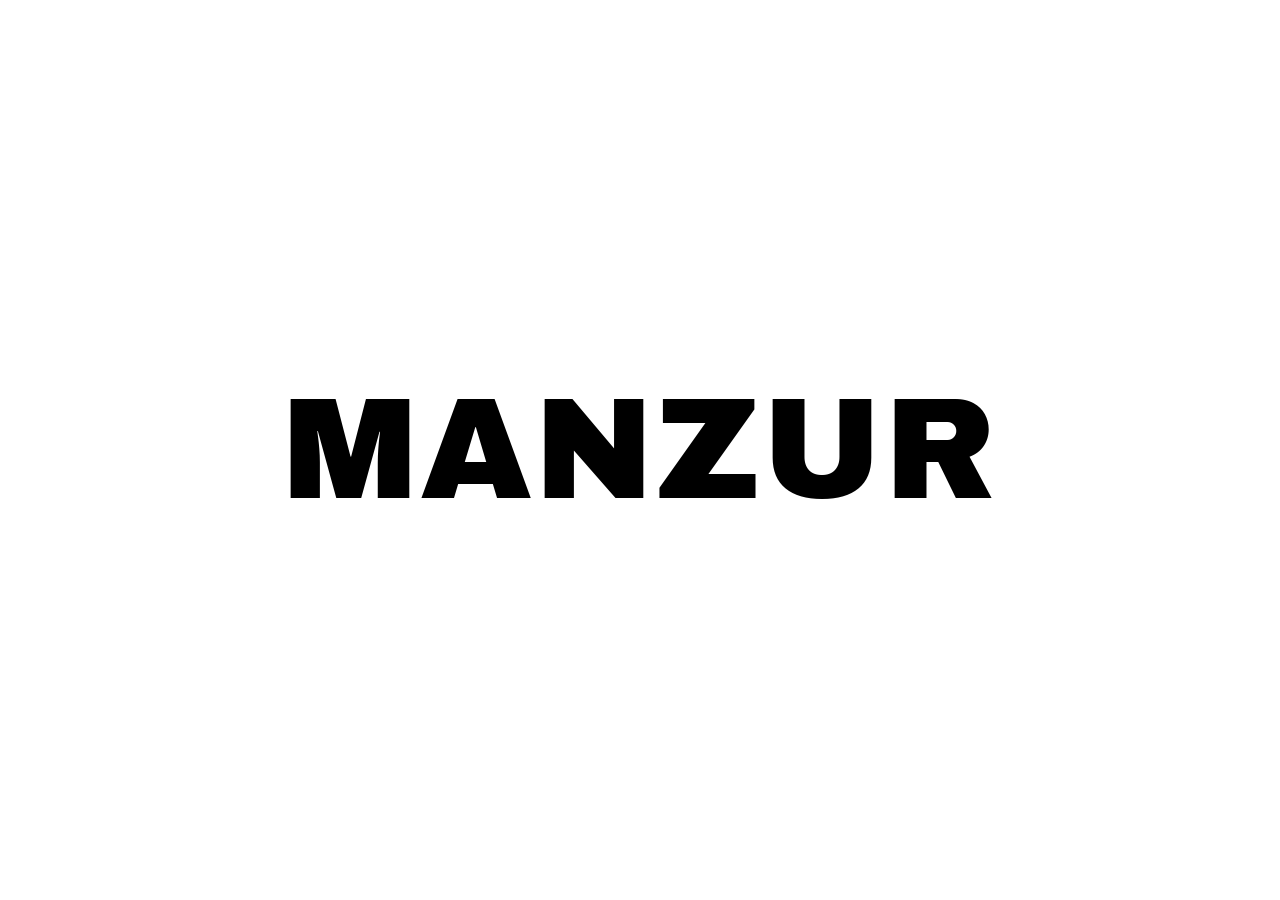
<file: index.html>
<!DOCTYPE html>
<html lang="es">
<head>
    <meta charset="UTF-8">
    <meta name="viewport" content="width=device-width, initial-scale=1.0">
    <title>Manzur | Portafolio</title>

    <!-- Bootstrap CSS -->
    <link href="https://cdn.jsdelivr.net/npm/bootstrap@5.3.3/dist/css/bootstrap.min.css" rel="stylesheet">

    <!-- FontAwesome -->
    <link rel="stylesheet" href="https://cdnjs.cloudflare.com/ajax/libs/font-awesome/6.5.2/css/all.min.css">

    <!-- Google Fonts -->
    <link rel="preconnect" href="https://fonts.googleapis.com">
    <link href="https://fonts.googleapis.com/css2?family=Archivo+Black&family=Inter:wght@400;500&display=swap" rel="stylesheet">

    <!-- Nuestro CSS -->
    <link rel="stylesheet" href="css/style.css">
</head>
<body class="intro-page">

    <div class="container-fluid vh-100 d-flex justify-content-center align-items-center">
        <a href="html/proyectos.html" class="intro-title text-decoration-none">MANZUR</a>
    </div>

    <!-- Bootstrap JS -->
    <script src="https://cdn.jsdelivr.net/npm/bootstrap@5.3.3/dist/js/bootstrap.bundle.min.js"></script>
    <script src="js/script.js"></script>
</body>
</html>
</file>
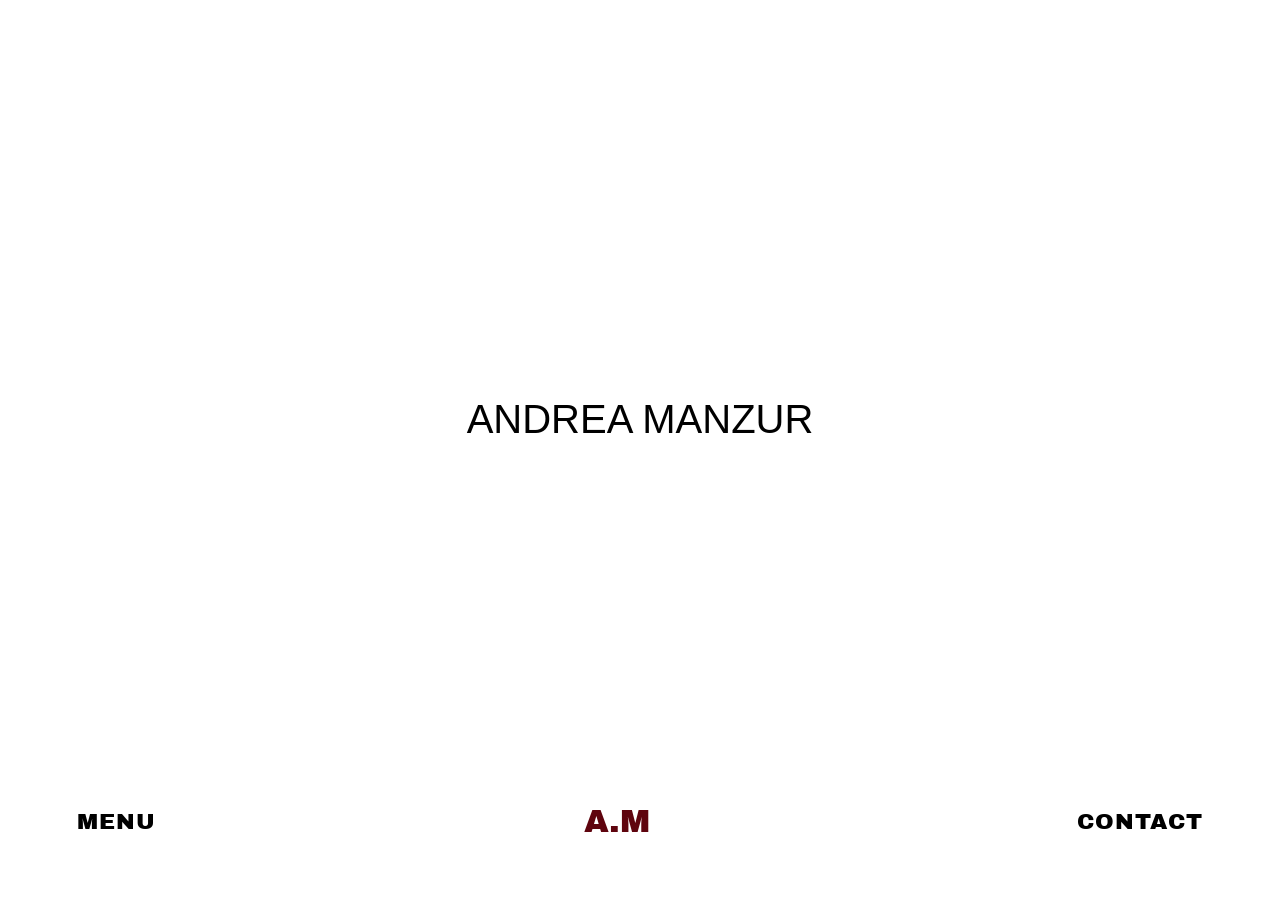
<file: home.html>
<!DOCTYPE html>
<html lang="es">
<head>
    <meta charset="UTF-8">
    <meta name="viewport" content="width=device-width, initial-scale=1.0">
    <title>Andrea Manzur</title>

    <link href="https://cdn.jsdelivr.net/npm/bootstrap@5.3.3/dist/css/bootstrap.min.css" rel="stylesheet">
    <link rel="preconnect" href="https://fonts.googleapis.com">
    <link href="https://fonts.googleapis.com/css2?family=Archivo+Black&family=Caveat:wght@400;700&display=swap" rel="stylesheet">
    <link rel="stylesheet" href="css/style.css">
</head>
<body class="home-page">

    <div class="home-contenedor">

        <h1 class="home-titulo">ANDREA MANZUR</h1>

        <div class="home-nav">

            <a href="proyectos.html" class="home-link home-menu">MENU</a>

            <a href="javascript:void(0)" class="iniciales home-am" id="btnVolver">A.M</a>

            <div class="home-contact-wrapper">
                <div class="home-contact-info" id="contactoInfo">
                    <p class="home-contact-desc">Arquitectura y diseño de espacios.</p>
                    <p class="home-contact-dato">info@andreamanzur.com</p>
                    <p class="home-contact-dato">+58 414 328 2037</p>
                    <p class="home-contact-dato">@andreaamanzur</p>
                    <p class="home-contact-ciudad">Caracas, Venezuela.</p>
                </div>
                <a href="javascript:void(0)" class="home-link home-contact" id="btnContact">CONTACT</a>
            </div>

        </div>

    </div>

    <script src="https://cdn.jsdelivr.net/npm/bootstrap@5.3.3/dist/js/bootstrap.bundle.min.js"></script>
    <script src="js/script.js"></script>
</body>
</html>
</file>
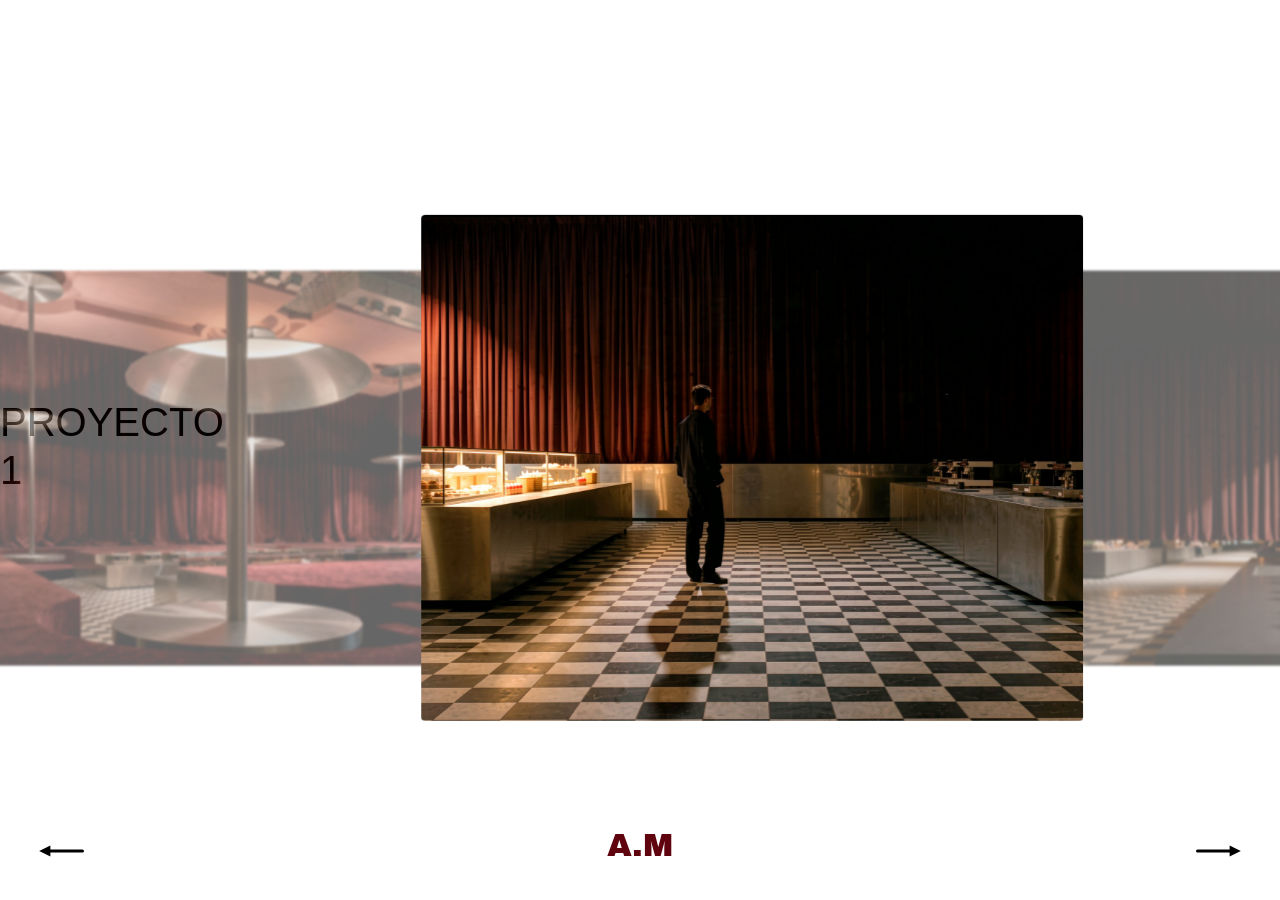
<file: proyecto-video.html>
<!DOCTYPE html>
<html lang="es">
<head>
    <meta charset="UTF-8">
    <meta name="viewport" content="width=device-width, initial-scale=1.0">
    <title>Proyecto | Manzur</title>

    <!-- Bootstrap CSS -->
    <link href="https://cdn.jsdelivr.net/npm/bootstrap@5.3.3/dist/css/bootstrap.min.css" rel="stylesheet">

    <!-- FontAwesome -->
    <link rel="stylesheet" href="https://cdnjs.cloudflare.com/ajax/libs/font-awesome/6.5.2/css/all.min.css">

    <!-- Google Fonts -->
    <link rel="preconnect" href="https://fonts.googleapis.com">
    <link href="https://fonts.googleapis.com/css2?family=Archivo+Black&family=Caveat:wght@400;700&display=swap" rel="stylesheet">

    <!-- Nuestro CSS -->
    <link rel="stylesheet" href="css/style.css">
</head>
<body class="video-page">

    <div class="carrusel-3d-contenedor">

    <!-- Nombre del proyecto, arriba -->
    <h1 class="video-titulo-overlay" id="nombreProyecto">Proyecto 1</h1>

    <!-- Indicadores (puntos), ahora arriba a la izquierda -->
    <div class="carrusel-indicadores" id="carruselIndicadores"></div>

    <!-- Aqui van las tarjetas apiladas -->
    <div class="tarjetas-track" id="tarjetasTrack"></div>

    <!-- Iniciales, centradas debajo de la tarjeta -->
    <a href="proyectos.html" class="iniciales iniciales-overlay">A.M</a>

  <!-- Flecha izquierda: navega hacia atras -->
<button class="flecha-nav flecha-nav-izq" id="btnAnterior">←</button>

<!-- Flecha derecha: navega hacia adelante -->
<button class="flecha-nav flecha-nav-der" id="btnSiguiente">→</button>

</div>

    <!-- Bootstrap JS -->
    <script src="https://cdn.jsdelivr.net/npm/bootstrap@5.3.3/dist/js/bootstrap.bundle.min.js"></script>
    <script src="js/script.js"></script>
</body>
</html>
</file>
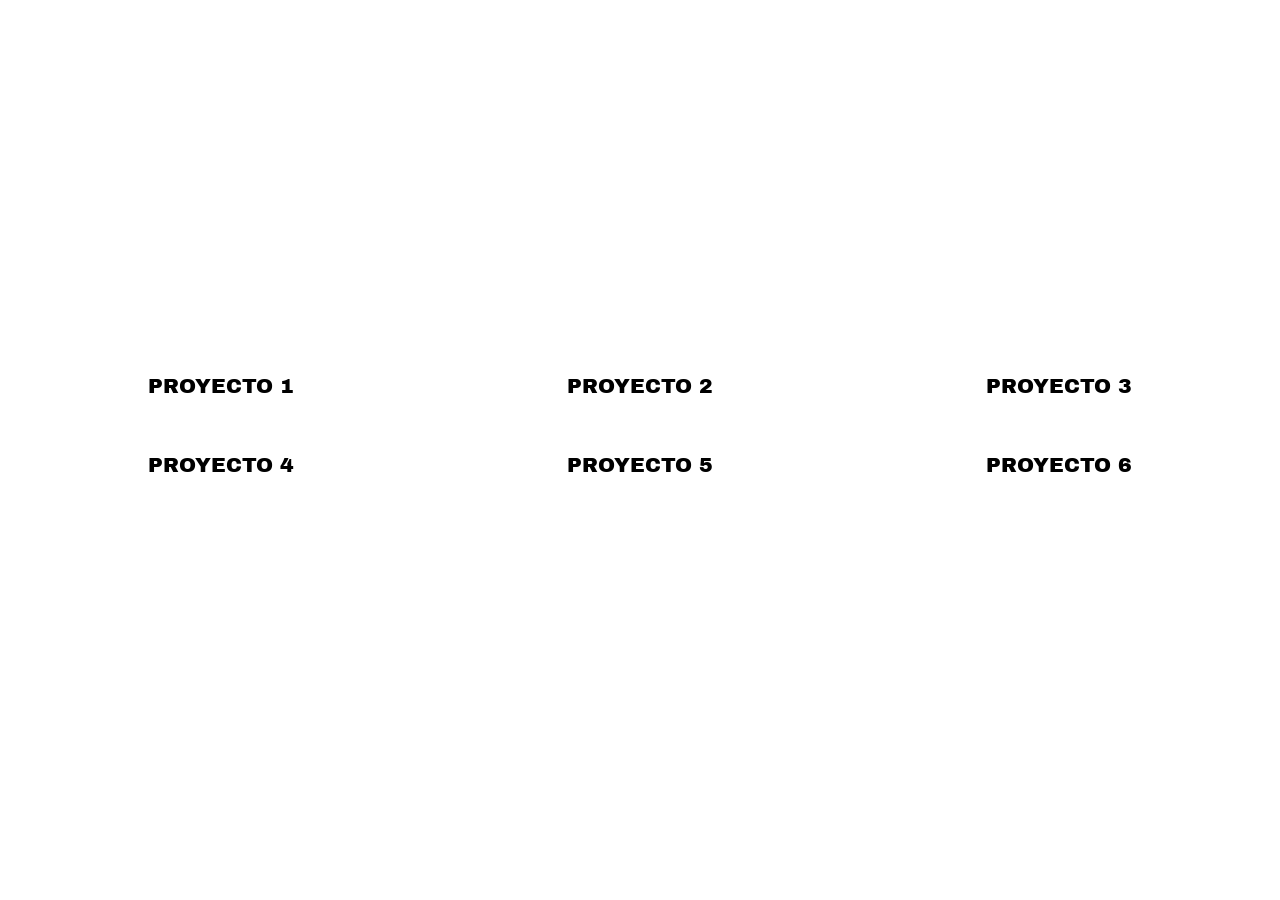
<file: proyectos.html>
<!DOCTYPE html>
<html lang="es">
<head>
    <meta charset="UTF-8">
    <meta name="viewport" content="width=device-width, initial-scale=1.0">
    <title>Proyectos | Manzur</title>

    <!-- Bootstrap CSS -->
    <link href="https://cdn.jsdelivr.net/npm/bootstrap@5.3.3/dist/css/bootstrap.min.css" rel="stylesheet">

    <!-- FontAwesome -->
    <link rel="stylesheet" href="https://cdnjs.cloudflare.com/ajax/libs/font-awesome/6.5.2/css/all.min.css">

    <!-- Google Fonts -->
    <link rel="preconnect" href="https://fonts.googleapis.com">
    <link href="https://fonts.googleapis.com/css2?family=Archivo+Black&family=Caveat:wght@400;700&display=swap" rel="stylesheet">

    <!-- Nuestro CSS -->
    <link rel="stylesheet" href="css/style.css">
</head>
<body class="proyectos-page">

    <div class="container-fluid vh-100 d-flex flex-column justify-content-center align-items-center">
        <div class="row w-100 justify-content-center">

            <div class="col-md-4 text-center mb-5">
                <a href="proyecto-video.html" class="proyecto-nombre">Proyecto 1</a>
            </div>
            <div class="col-md-4 text-center mb-5">
                <a href="proyecto-video.html" class="proyecto-nombre">Proyecto 2</a>
            </div>
            <div class="col-md-4 text-center mb-5">
                <a href="proyecto-video.html" class="proyecto-nombre">Proyecto 3</a>
            </div>
            <div class="col-md-4 text-center mb-5">
                <a href="proyecto-video.html" class="proyecto-nombre">Proyecto 4</a>
            </div>
            <div class="col-md-4 text-center mb-5">
                <a href="proyecto-video.html" class="proyecto-nombre">Proyecto 5</a>
            </div>
            <div class="col-md-4 text-center mb-5">
                <a href="proyecto-video.html" class="proyecto-nombre">Proyecto 6</a>
            </div>

        </div>
    </div>

    <!-- Bootstrap JS -->
    <script src="https://cdn.jsdelivr.net/npm/bootstrap@5.3.3/dist/js/bootstrap.bundle.min.js"></script>
    <script src="js/script.js"></script>
</body>
</html>
</file>
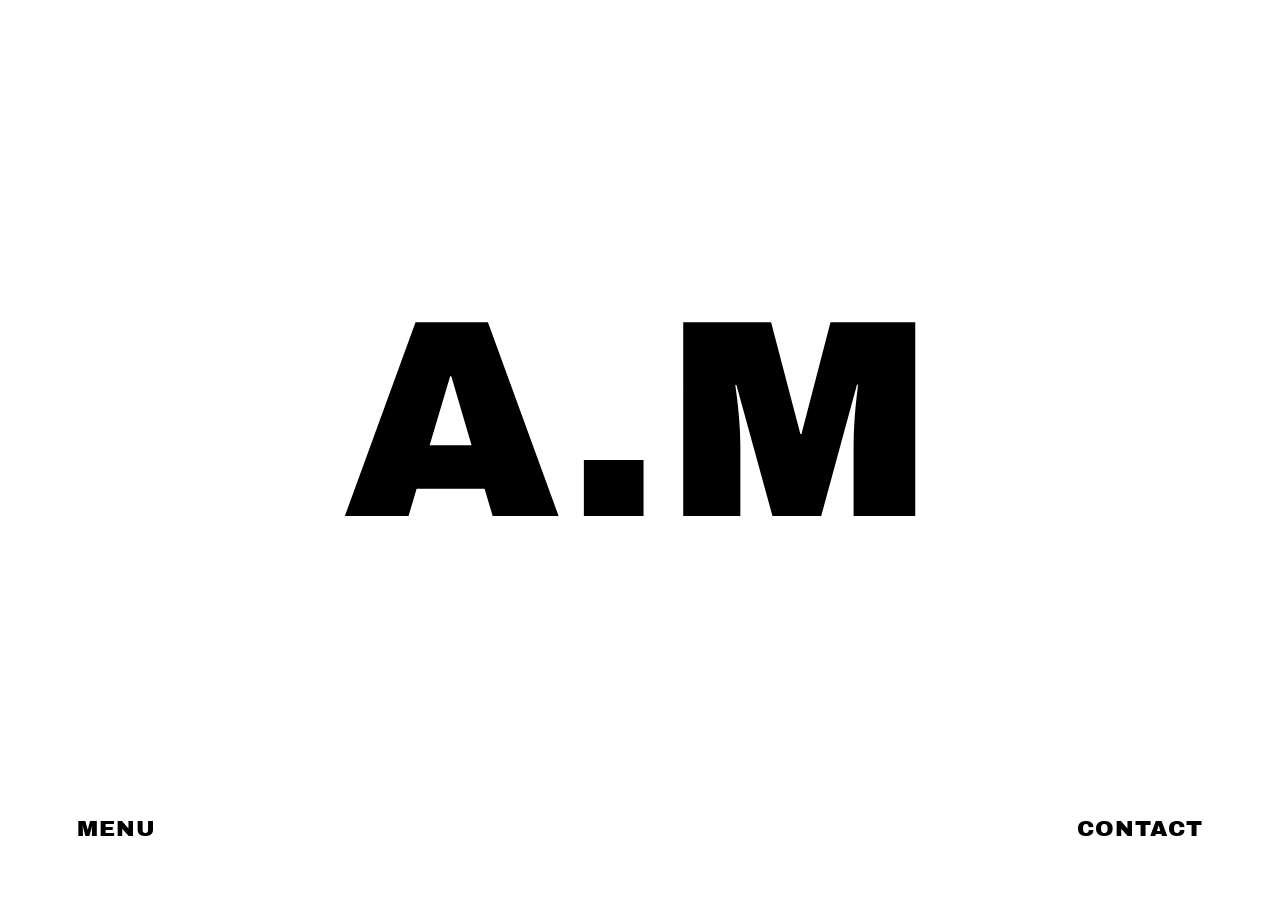
<file: html/home.html>
<!DOCTYPE html>
<html lang="es">
<head>
    <meta charset="UTF-8">
    <meta name="viewport" content="width=device-width, initial-scale=1.0">
    <title>Andrea Manzur</title>

    <link href="https://cdn.jsdelivr.net/npm/bootstrap@5.3.3/dist/css/bootstrap.min.css" rel="stylesheet">
    <link rel="preconnect" href="https://fonts.googleapis.com">
    <link href="https://fonts.googleapis.com/css2?family=Archivo+Black&family=Inter:wght@400;500&display=swap" rel="stylesheet">
    <link rel="stylesheet" href="../css/style.css">
</head>
<body class="home-page">

    <div class="home-contenedor">

        <!-- A.M gigante centrado, estatico -->
        <h1 class="home-am-giant">A.M</h1>

        <div class="home-nav">
            <a href="proyectos.html" class="home-link">MENU</a>

            <div class="home-contact-wrapper">
                <div class="home-contact-info" id="contactoInfo">
                    <p class="home-contact-desc">Diseño de interiores.</p>
                    <p class="home-contact-dato">valenmanzur@gmail.com</p>
                    <p class="home-contact-dato">+58 414 328 2037</p>
                    <p class="home-contact-dato">@andreaamanzur</p>
                    <p class="home-contact-ciudad">Caracas, Venezuela.</p>
                </div>
                <a href="javascript:void(0)" class="home-link" id="btnContact">CONTACT</a>
            </div>
        </div>

    </div>

    <script src="https://cdn.jsdelivr.net/npm/bootstrap@5.3.3/dist/js/bootstrap.bundle.min.js"></script>
    <script src="../js/script.js"></script>
</body>
</html>
</file>
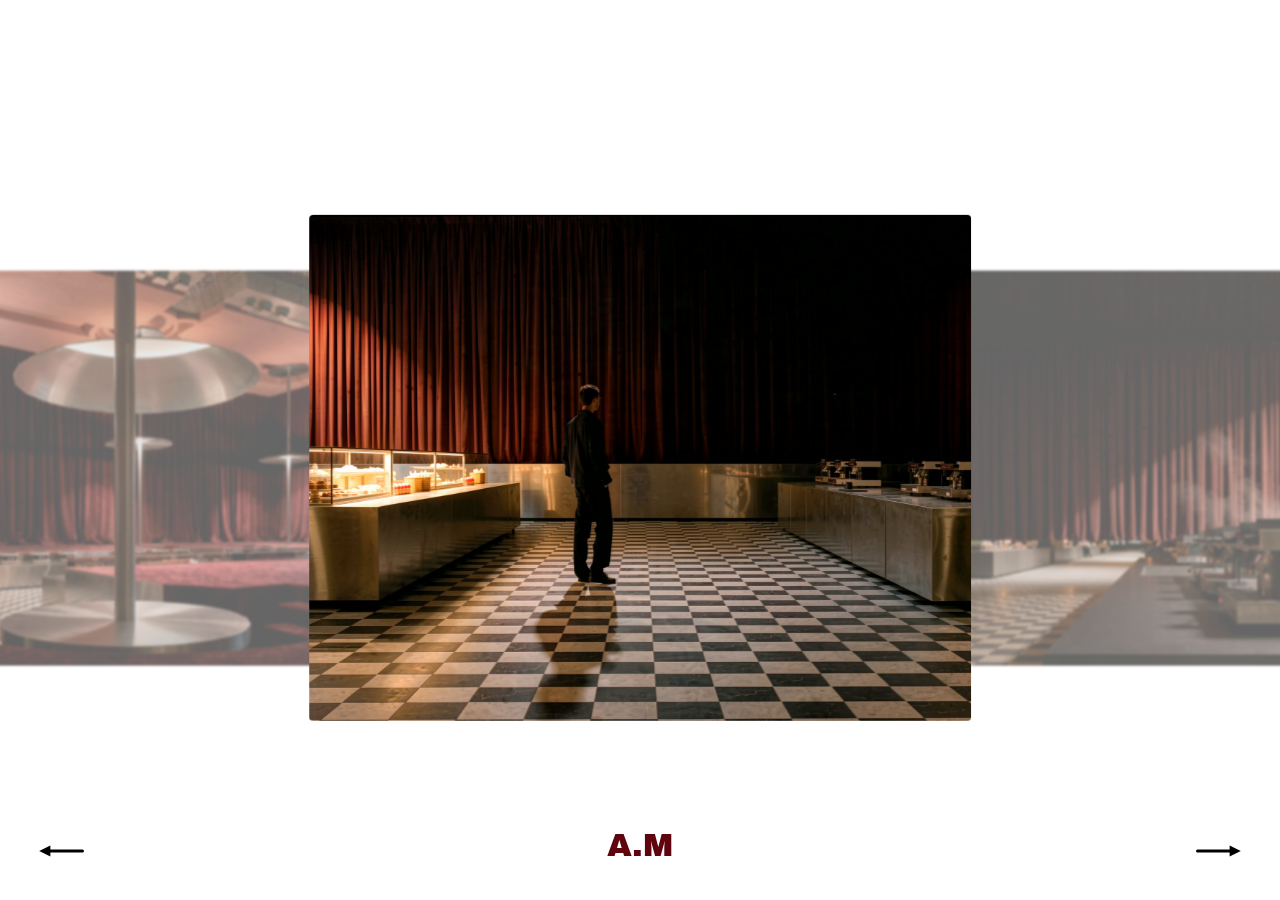
<file: html/proyecto-video.html>
<!DOCTYPE html>
<html lang="es">
<head>
    <meta charset="UTF-8">
    <meta name="viewport" content="width=device-width, initial-scale=1.0">
    <title>Proyecto | Manzur</title>

    <link href="https://cdn.jsdelivr.net/npm/bootstrap@5.3.3/dist/css/bootstrap.min.css" rel="stylesheet">
    <link rel="stylesheet" href="https://cdnjs.cloudflare.com/ajax/libs/font-awesome/6.5.2/css/all.min.css">
    <link rel="preconnect" href="https://fonts.googleapis.com">
    <link href="https://fonts.googleapis.com/css2?family=Archivo+Black&family=Inter:wght@400;500&display=swap" rel="stylesheet">
    <link rel="stylesheet" href="../css/style.css">
</head>
<body class="video-page">

    <div class="carrusel-3d-contenedor">

    <!-- Aqui van las 4 tarjetas (videos) apiladas. Ya NO va el nombre encima. -->
    <div class="tarjetas-track" id="tarjetasTrack"></div>

    <!-- A.M vuelve al grid de proyectos -->
    <a href="proyectos.html" class="iniciales iniciales-overlay">A.M</a>

    <!-- Flechas: navegan entre los 4 videos del mismo proyecto -->
    <button class="flecha-nav flecha-nav-izq" id="btnAnterior">←</button>
    <button class="flecha-nav flecha-nav-der" id="btnSiguiente">→</button>

    </div>

    <script src="https://cdn.jsdelivr.net/npm/bootstrap@5.3.3/dist/js/bootstrap.bundle.min.js"></script>
    <script src="../js/script.js"></script>
</body>
</html>
</file>
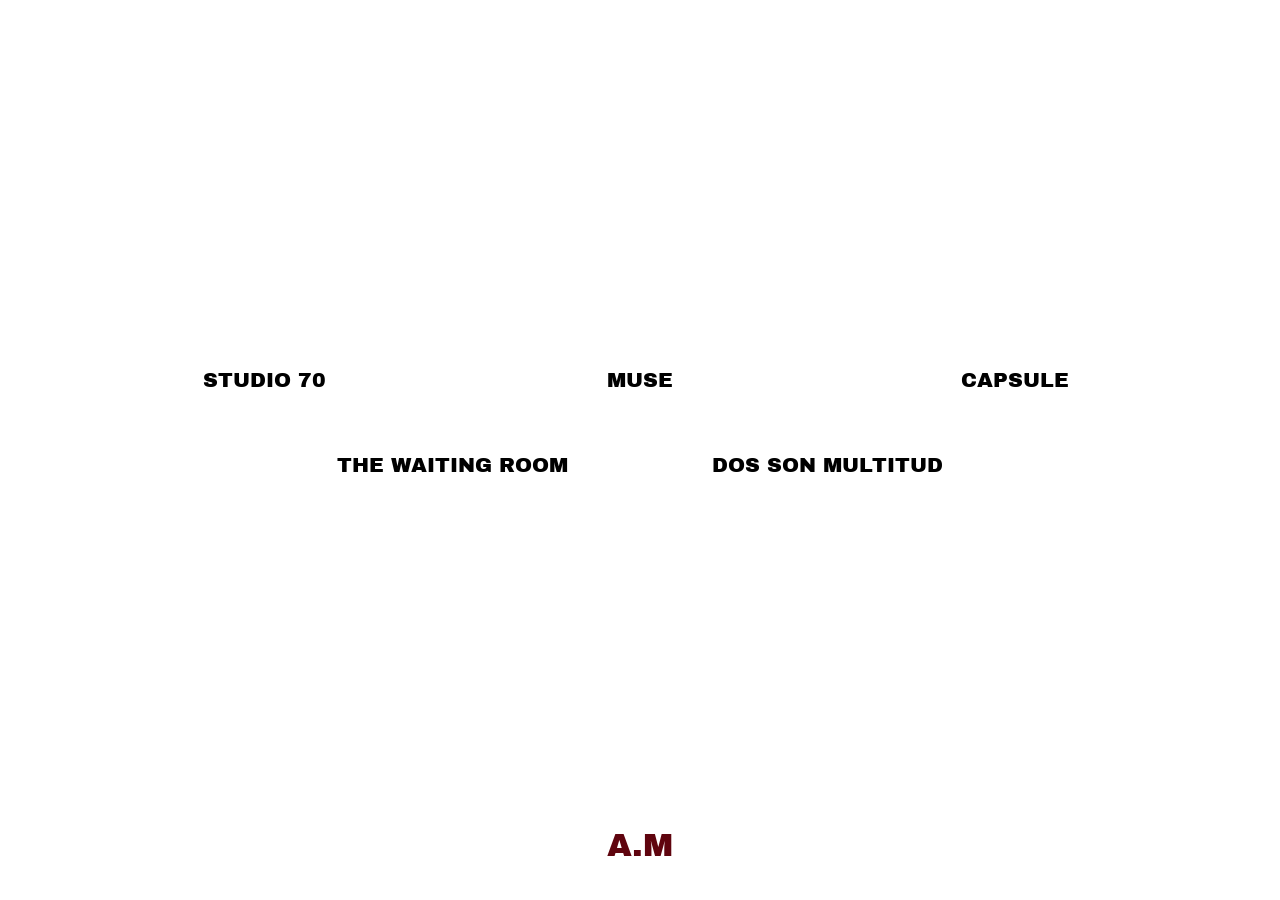
<file: html/proyectos.html>
<!DOCTYPE html>
<html lang="es">
<head>
    <meta charset="UTF-8">
    <meta name="viewport" content="width=device-width, initial-scale=1.0">
    <title>Proyectos | Manzur</title>

    <link href="https://cdn.jsdelivr.net/npm/bootstrap@5.3.3/dist/css/bootstrap.min.css" rel="stylesheet">
    <link rel="stylesheet" href="https://cdnjs.cloudflare.com/ajax/libs/font-awesome/6.5.2/css/all.min.css">
    <link rel="preconnect" href="https://fonts.googleapis.com">
    <link href="https://fonts.googleapis.com/css2?family=Archivo+Black&family=Inter:wght@400;500&display=swap" rel="stylesheet">
    <link rel="stylesheet" href="../css/style.css">
</head>
<body class="proyectos-page">

    <div class="proyectos-contenedor">

        <!-- Grid de 6 columnas. Los de arriba ocupan pares de columnas;
             los de abajo van desplazados a la mitad para quedar entre los de arriba. -->
        <div class="proyectos-grid">
            <a href="proyecto-video.html?proyecto=2" class="proyecto-nombre pos-a1">Studio 70</a>
            <a href="proyecto-video.html?proyecto=4" class="proyecto-nombre pos-a2">Muse</a>
            <a href="proyecto-video.html?proyecto=3" class="proyecto-nombre pos-a3">Capsule</a>
            <a href="proyecto-video.html?proyecto=1" class="proyecto-nombre pos-b1">The Waiting Room</a>
            <a href="proyecto-video.html?proyecto=5" class="proyecto-nombre pos-b2">Dos Son Multitud</a>
        </div>

        <a href="../index.html" class="iniciales iniciales-fija">A.M</a>

    </div>

    <script src="https://cdn.jsdelivr.net/npm/bootstrap@5.3.3/dist/js/bootstrap.bundle.min.js"></script>
    <script src="../js/script.js"></script>
</body>
</html>
</file>
<file: css/style.css>
/* Reset */
* { margin: 0; padding: 0; box-sizing: border-box; }
html { -webkit-text-size-adjust: 100%; }
body {
    background-color: #ffffff;
    color: #000000;
    overflow-x: hidden;
    width: 100%;
    text-transform: uppercase;
    font-family: 'Inter', 'Helvetica Neue', Arial, sans-serif;
}
.descripcion-texto,
.home-contact-info,
.home-contact-info * { text-transform: none; }
img { max-width: 100%; }

/* Intro */
.intro-title {
    font-family: 'Archivo Black', sans-serif;
    color: #000000;
    font-size: clamp(2.4rem, 12vw, 9rem);
    letter-spacing: 2px;
    text-align: center;
    transition: transform 0.3s ease;
}
.intro-title:hover { transform: scale(1.03); color: #000000; }

/* Grid: flex para acomodar 5 items (3 arriba + 2 centrados abajo) */
.proyectos-contenedor {
    position: relative;
    width: 100%;
    min-height: 100vh;
    padding: 6vh 6vw 12vh;
    display: flex;
    align-items: center;
    justify-content: center;
}
.proyectos-grid {
    width: 100%;
    max-width: 1200px;
    display: grid;
    grid-template-columns: repeat(6, 1fr);
    row-gap: 6vh;
    column-gap: 0;
    align-items: center;
    justify-items: center;
}
.proyecto-nombre {
    font-family: 'Archivo Black', sans-serif;
    color: #000000;
    text-decoration: none;
    font-size: clamp(0.95rem, 1.6vw, 1.4rem);
    white-space: nowrap;
    text-align: center;
    transition: transform 0.25s ease;
}
/* Fila 1: 3 items ocupando pares de columnas */
.pos-a1 { grid-column: 1 / span 2; grid-row: 1; }
.pos-a2 { grid-column: 3 / span 2; grid-row: 1; }
.pos-a3 { grid-column: 5 / span 2; grid-row: 1; }
/* Fila 2: 2 items desplazados a la mitad (quedan entre los de arriba) */
.pos-b1 { grid-column: 2 / span 2; grid-row: 2; }
.pos-b2 { grid-column: 4 / span 2; grid-row: 2; }
.proyecto-nombre:hover { transform: scale(1.05); color: #000000; }

/* Carrusel */
.carrusel-3d-contenedor {
    position: relative;
    width: 100%;
    height: 100vh;
    height: 100dvh;
    background-color: #ffffff;
    overflow: hidden;
    display: flex;
    align-items: center;
    justify-content: center;
}
.tarjetas-track {
    position: relative;
    width: 100%;
    height: 100%;
    perspective: 1200px;
    --ratio: 1.3333;
}
.tarjeta {
    position: absolute;
    top: 52%;
    left: 50%;
    width: min(1268px, 62vw, calc(56.25vh * var(--ratio)));
    aspect-ratio: var(--ratio);
    border-radius: 4px;
    overflow: hidden;
    background-color: #f2f2f2;
    background-size: cover;
    background-position: center;
    transition: transform 1s cubic-bezier(0.25, 1, 0.5, 1),
                opacity 1s cubic-bezier(0.25, 1, 0.5, 1),
                filter 1s ease;
    will-change: transform, opacity, filter;
}
.tarjeta img {
    width: 100%;
    height: 100%;
    object-fit: contain;
    display: block;
}
.tarjeta.no-activa { filter: blur(1.5px) brightness(0.85); }

/* Iniciales A.M */
.iniciales {
    font-family: 'Archivo Black', sans-serif;
    color: #5F040E;
    text-decoration: none;
    font-size: clamp(1.3rem, 2.5vw, 2rem);
}
.iniciales:hover { color: #5F040E; }
.iniciales-fija {
    position: fixed;
    bottom: 30px;
    left: 50%;
    transform: translateX(-50%);
    z-index: 20;
}
.iniciales-overlay {
    position: absolute;
    bottom: 30px;
    left: 50%;
    transform: translateX(-50%);
    z-index: 10;
}

/* Flechas: SVG minimalista (linea gruesa + cabeza triangular solida) */
.flecha-nav {
    position: absolute;
    bottom: 36px;
    background-color: transparent;
    background-repeat: no-repeat;
    background-position: center;
    background-size: contain;
    border: none;
    width: 48px;
    height: 26px;
    cursor: pointer;
    z-index: 10;
    text-decoration: none;
    text-indent: -9999px;
    overflow: hidden;
    color: transparent;
    transition: transform 0.2s ease;
}
.flecha-nav:hover { transform: scale(1.15); }
.flecha-nav-der {
    right: 36px;
    background-image: url("data:image/svg+xml,%3Csvg xmlns='http://www.w3.org/2000/svg' viewBox='0 0 60 20'%3E%3Cpath d='M2 10 L46 10' stroke='%23000' stroke-width='4' stroke-linecap='round'/%3E%3Cpath d='M42 3 L56 10 L42 17 Z' fill='%23000'/%3E%3C/svg%3E");
}
.flecha-nav-izq {
    left: 36px;
    background-image: url("data:image/svg+xml,%3Csvg xmlns='http://www.w3.org/2000/svg' viewBox='0 0 60 20'%3E%3Cpath d='M14 10 L58 10' stroke='%23000' stroke-width='4' stroke-linecap='round'/%3E%3Cpath d='M18 3 L4 10 L18 17 Z' fill='%23000'/%3E%3C/svg%3E");
}
.flecha-nav-fija { position: fixed; }

/* Descripcion: columna mas ancha + titulo mas chico para que quepa mejor */
.descripcion-contenedor {
    width: 100%;
    min-height: 100vh;
    padding: 40px 80px 110px;
    background-color: #ffffff;
    display: flex;
    align-items: center;
}
.descripcion-grid {
    width: 100%;
    display: flex;
    flex-wrap: wrap;
    gap: 60px;
    align-items: center;
    justify-content: center;
}
.descripcion-columna-texto { flex: 1 1 420px; max-width: 620px; }
.descripcion-titulo {
    font-family: 'Archivo Black', sans-serif;
    color: #000000;
    text-align: left;
    font-size: clamp(2rem, 3.4vw, 3rem);
    line-height: 1.1;
    margin-bottom: 28px;
    text-wrap: balance;
}
.descripcion-texto {
    font-family: 'Inter', 'Helvetica Neue', Arial, sans-serif;
    font-weight: 400;
    color: #2b2b2b;
    font-size: clamp(1.05rem, 1.15vw, 1.25rem);
    line-height: 1.75;
    max-width: 520px;
}
.descripcion-columna-imagen {
    flex: 1 1 480px;
    max-width: 780px;
    display: flex;
    flex-direction: column;
    align-items: center;
    gap: 20px;
}
.render-marco { border: none; background-color: #f7f7f7; overflow: hidden; position: relative; }
.render-marco img { object-fit: contain; transition: opacity 0.3s ease; }
.render-marco-grande {
    border: none;
    background-color: #f7f7f7;
    width: 100%;
    height: 62vh;
    max-height: 560px;
    cursor: pointer;
}
.render-capa {
    position: absolute;
    inset: 0;
    width: 100%;
    height: 100%;
    opacity: 0;
    z-index: 1;
}
.render-capa.render-capa-activa {
    opacity: 1;
    z-index: 2;
}
.descripcion-indicadores { display: flex; gap: 8px; justify-content: center; }
.descripcion-indicadores .punto {
    width: 10px; height: 10px; border-radius: 50%;
    background-color: rgba(0,0,0,0.25);
    transition: background-color 0.3s ease;
}
.descripcion-indicadores .punto.activo { background-color: #000000; }

/* Home */
.home-contenedor {
    width: 100%;
    min-height: 100vh;
    min-height: 100dvh;
    background-color: #ffffff;
    display: flex;
    flex-direction: column;
    justify-content: center;
    align-items: center;
    position: relative;
    padding: 6vh 6vw 12vh;
}
.home-am-giant {
    font-family: 'Archivo Black', sans-serif;
    color: #000000;
    text-align: center;
    font-size: clamp(4rem, 22vw, 18rem);
    line-height: 1;
    margin: 0;
    letter-spacing: 0.02em;
}
.home-nav {
    position: absolute;
    bottom: 6vh;
    left: 6vw;
    right: 6vw;
    display: flex;
    justify-content: space-between;
    align-items: center;
}
.home-link {
    font-family: 'Archivo Black', sans-serif;
    color: #000000;
    text-decoration: none;
    font-size: clamp(0.95rem, 2vw, 1.4rem);
    letter-spacing: 1px;
    white-space: nowrap;
    display: inline-block;
}
.home-link:hover { color: #000000; }
.home-contact-wrapper {
    position: relative;
    display: flex;
    flex-direction: column;
    align-items: flex-end;
}
.home-contact-info {
    position: absolute;
    bottom: 100%;
    right: 0;
    margin-bottom: 16px;
    text-align: right;
    white-space: nowrap;
    opacity: 0;
    transform: translateY(10px);
    pointer-events: none;
    transition: opacity 0.35s ease, transform 0.35s ease;
}
.home-contact-info.activo {
    opacity: 1;
    transform: translateY(0);
    pointer-events: auto;
}
.home-contact-desc,
.home-contact-dato {
    font-family: 'Inter', 'Helvetica Neue', Arial, sans-serif;
    color: #000000;
    font-size: 0.95rem;
    margin-bottom: 4px;
}
.home-contact-ciudad {
    font-family: 'Inter', 'Helvetica Neue', Arial, sans-serif;
    color: #5F040E;
    font-size: 0.7rem;
    margin-top: 6px;
}

/* Responsive: tablets (5 items -> 2+2+1 centrados) */
@media (max-width: 900px) {
    .tarjeta { width: min(1268px, 78vw, calc(52.57vh * var(--ratio))); }
    .descripcion-contenedor { padding: 50px 30px 90px; }
    .proyecto-nombre { flex: 0 0 calc(50% - 4vw); }
    .proyectos-grid { gap: 4vh 4vw; }
}

/* Responsive: telefonos (5 items -> 1 por fila) */
@media (max-width: 600px) {
    .intro-title { letter-spacing: 1px; }
    .proyecto-nombre { flex: 0 0 100%; font-size: 1.15rem; white-space: nowrap; }
    .proyectos-grid { gap: 3.5vh 0; }

    /* Solo la tarjeta activa */
    .tarjeta.no-activa { opacity: 0 !important; pointer-events: none; }
    .tarjeta { width: min(1268px, 90vw, calc(36.2vh * var(--ratio))); }

    /* Flechas mas cerca del borde */
    .flecha-nav-izq { left: 14px; }
    .flecha-nav-der { right: 14px; }
    .flecha-nav { width: 40px; height: 20px; bottom: 32px; }

    .descripcion-contenedor { padding: 40px 20px 90px; }
    .descripcion-columna-imagen { max-width: 100%; }
    .render-marco-grande { height: 44vh; }

    .home-nav { bottom: 4vh; }
    .home-link { font-size: 1rem; }
    .home-contact-info {
        right: -10px;
        white-space: normal;
        max-width: 180px;
        text-align: right;
    }
    .home-contact-desc, .home-contact-dato { font-size: 0.8rem; }
    .home-contact-ciudad { font-size: 0.62rem; }
}

/* Grid: los 2 de abajo se alinean con las columnas 1 y 2 (no centrados) */
.proyectos-grid { justify-content: flex-start; }
.proyecto-vacio { visibility: hidden; pointer-events: none; }

/* Responsive del grid intercalado: en tablet/movil, apilar */
@media (max-width: 900px) {
    .proyectos-grid { grid-template-columns: repeat(2, 1fr); row-gap: 4vh; }
    .pos-a1, .pos-a2, .pos-a3, .pos-b1, .pos-b2 {
        grid-column: auto; grid-row: auto;
    }
}
@media (max-width: 600px) {
    .proyectos-grid { grid-template-columns: 1fr; row-gap: 3.5vh; }
}
</file>
